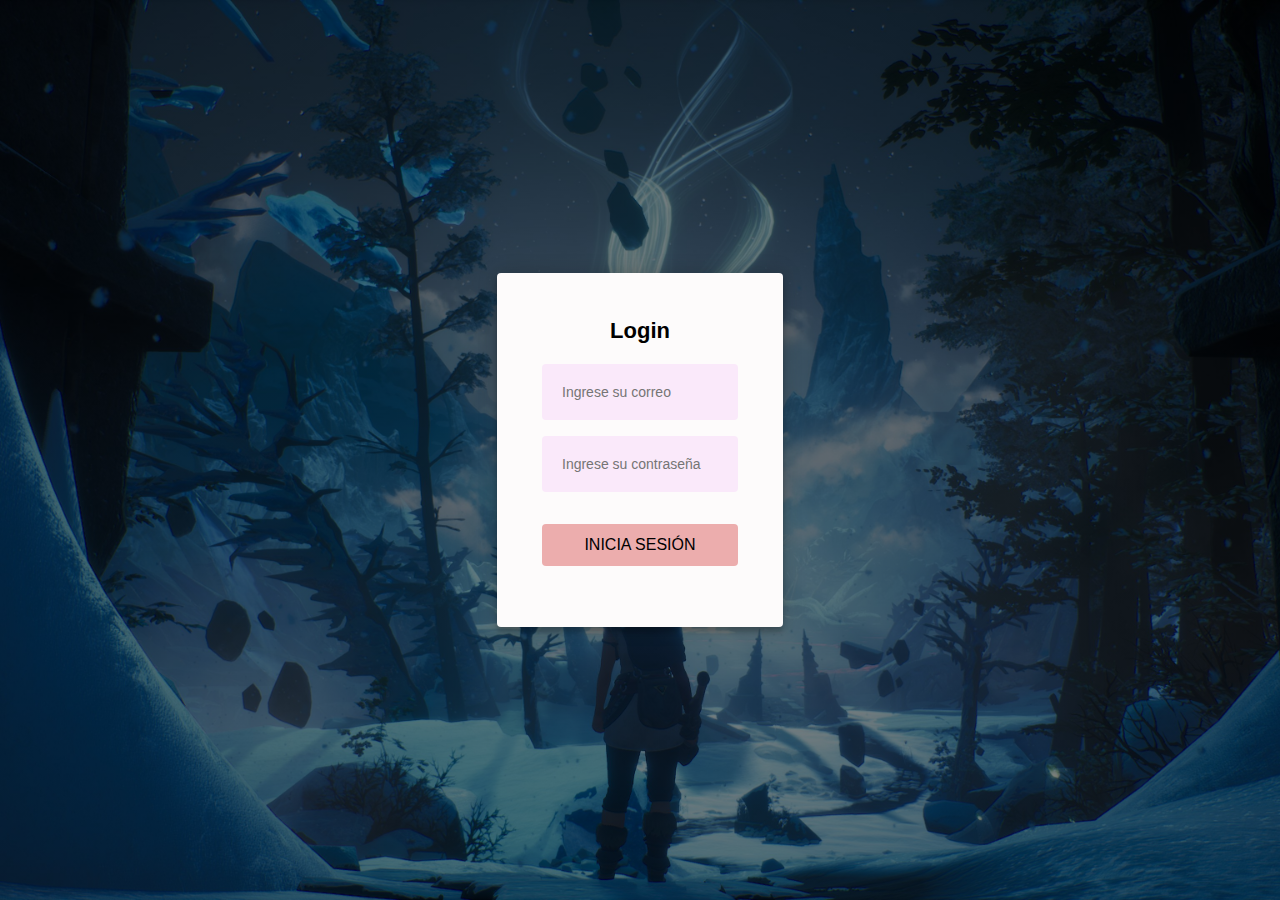
<file: FormularioLogin/index.html>
<!DOCTYPE html>
<html lang="es">

<head>
    <meta charset="UTF-8">
    <meta http-equiv="X-UA-Compatible" content="IE=edge">
    <meta name="viewport" content="width=device-width, initial-scale=1.0">
    <title>Shirley Martínez | Login</title>
    <link rel="stylesheet" href="style.css">
    <link rel="shortcut icon" href="fallguys-kena.png" type="image/x-icon">
</head>

<body>
    <div class="containerPrincipal">
        <div class="form-group">
            <h4>Login</h4>
            <input type="email" name="correo" id="correo" placeholder="Ingrese su correo">
            <input type="password" name="contraseña" id="contraseña" placeholder="Ingrese su contraseña">
            <button id="button" class="button">Inicia Sesión</button>
        </div>
    </div>
</body>

</html>
</file>
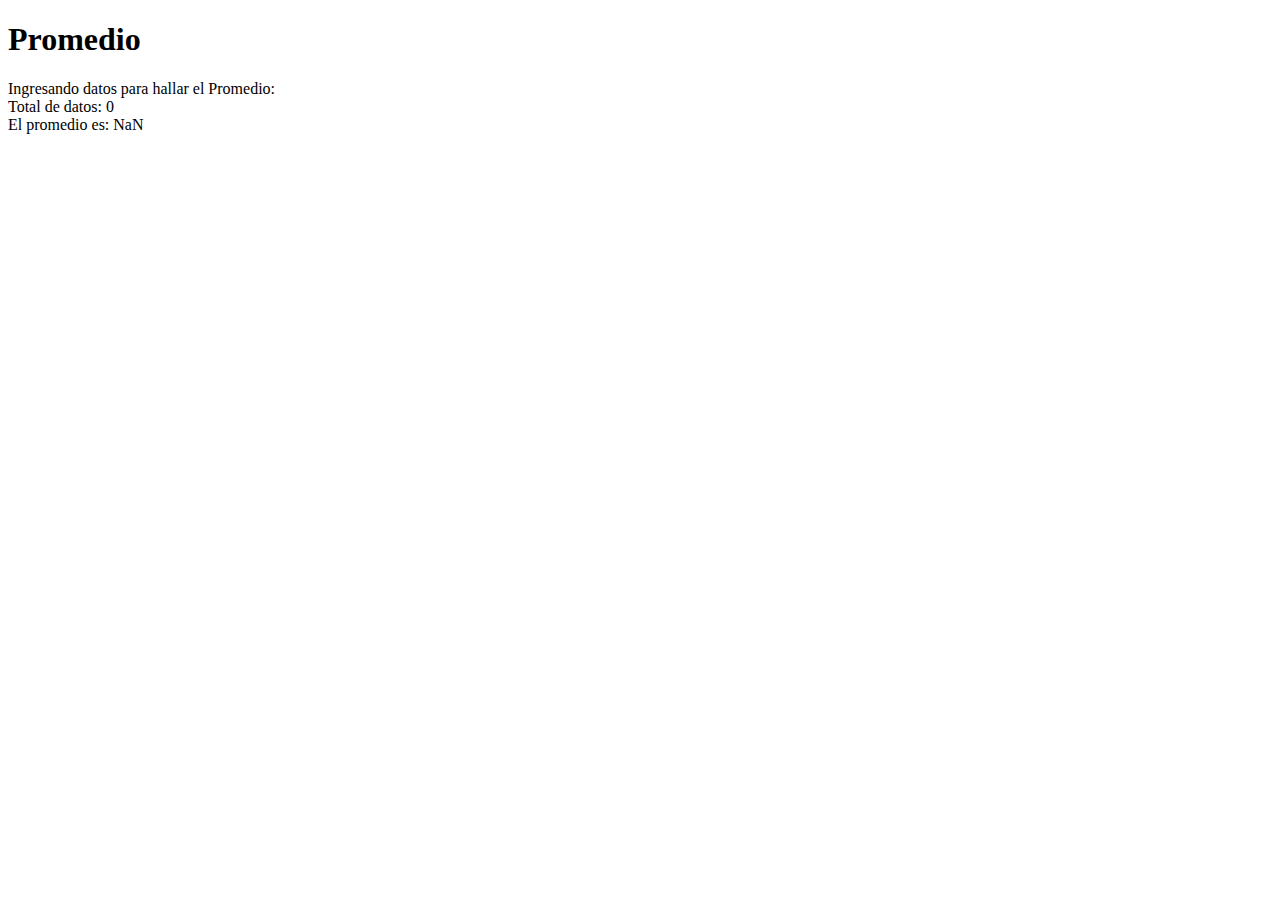
<file: Problema2/index.html>
<!DOCTYPE html>
<html lang="es">

<head>
    <meta charset="UTF-8">
    <meta http-equiv="X-UA-Compatible" content="IE=edge">
    <meta name="viewport" content="width=device-width, initial-scale=1.0">
    <title>Problema 2</title>
</head>

<body>
    <h1>Promedio</h1>
    <script src="main.js"></script>
</body>

</html>
</file>
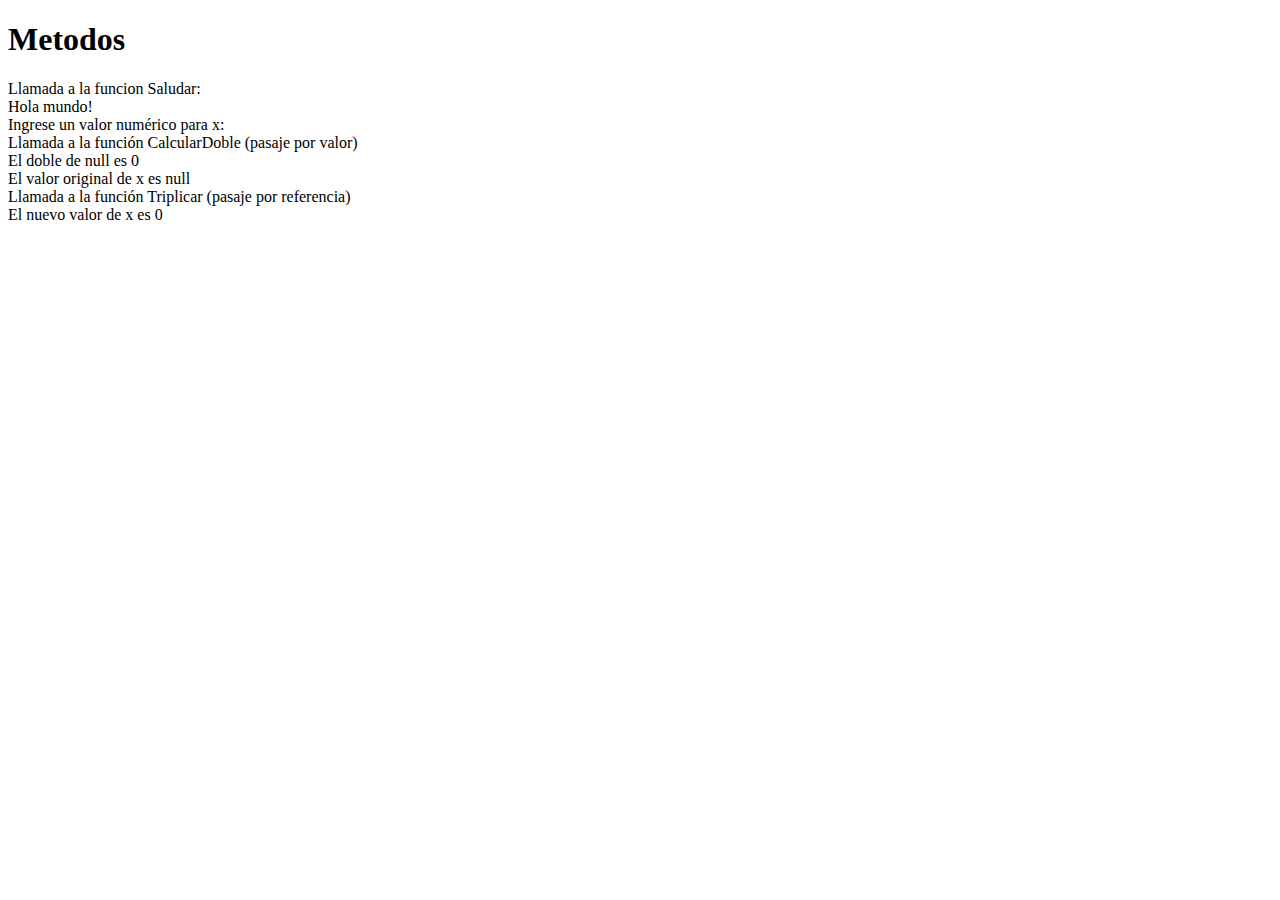
<file: Problema3/index.html>
<!DOCTYPE html>
<html lang="es">

<head>
    <meta charset="UTF-8">
    <meta http-equiv="X-UA-Compatible" content="IE=edge">
    <meta name="viewport" content="width=device-width, initial-scale=1.0">
    <title>Problema 3</title>
</head>

<body>
    <h1>Metodos</h1>
    <script src="main.js"></script>
</body>

</html>
</file>
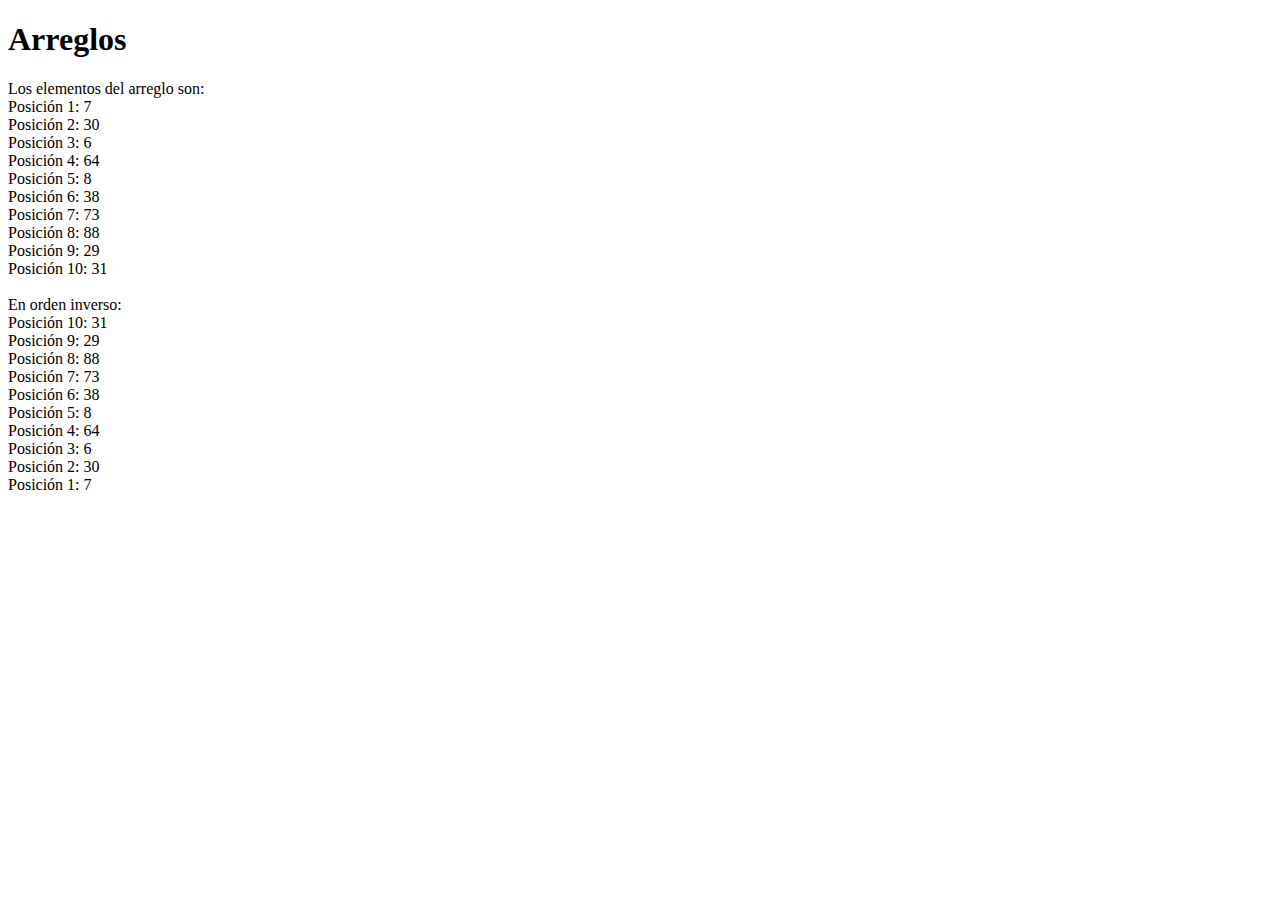
<file: Problema4/index.html>
<!DOCTYPE html>
<html lang="es">

<head>
    <meta charset="UTF-8">
    <meta http-equiv="X-UA-Compatible" content="IE=edge">
    <meta name="viewport" content="width=device-width, initial-scale=1.0">
    <title>Problema 4</title>
</head>

<body>
    <h1>Arreglos</h1>
    <script src="main.js"></script>
</body>

</html>
</file>
<file: FormularioLogin/style.css>
* {
    margin: 0;
    padding: 0;
    box-sizing: border-box;
}

.containerPrincipal {
    display: flex;
    flex-direction: column;
    justify-content: center;
    align-items: center;
    width: 100vw;
    height: 100vh;
    background-image: linear-gradient(0deg, rgba(0, 0, 0, 0.5), rgba(0, 0, 0, 0.5)), url(kena.jpg);
    background-position: center center;
    background-repeat: no-repeat;
    background-size: cover;
    gap: 60px;
}

input {
    outline: 0;
    background-color: rgb(250, 233, 250);
    width: 100%;
    border: 0;
    margin-bottom: 16px;
    border-radius: 4px;
    padding: 20px;
    box-sizing: border-box;
    font-family: 'Gill Sans', 'Gill Sans MT', Calibri, 'Trebuchet MS', sans-serif;
    font-size: 14px;
}

.button {
    font-family: 'Gill Sans', 'Gill Sans MT', Calibri, 'Trebuchet MS', sans-serif;
    text-transform: uppercase;
    outline: 0;
    background-color: rgb(199, 168, 255);
    width: 100%;
    border: 0;
    padding: 15px;
    -webkit-transition: all 0.3 ease;
    transition: all 0.3 ease;
    cursor: pointer;
    border-radius: 4px;
}

.form-group {
    display: flex;
    flex-direction: column;
    justify-content: center;
    align-items: center;
    position: relative;
    z-index: 1;
    background-color: rgb(253, 251, 251);
    max-width: 480px;
    padding: 45px;
    text-align: center;
    box-shadow: 0 0 20px 0 rgba(0, 0, 0, 0.2), 0 5px 5px 0 rgba(0, 0, 0, 0.2);
    border-radius: 4px;
}

h4 {
    font-family: 'Gill Sans', 'Gill Sans MT', Calibri, 'Trebuchet MS', sans-serif;
    font-size: 22px;
    margin-bottom: 20px;
}

.form-group .button {
    width: 100%;
    background: rgb(236, 173, 173);
    border: none;
    padding: 12px;
    margin: 16px 0;
    font-size: 16px;
}
</file>
